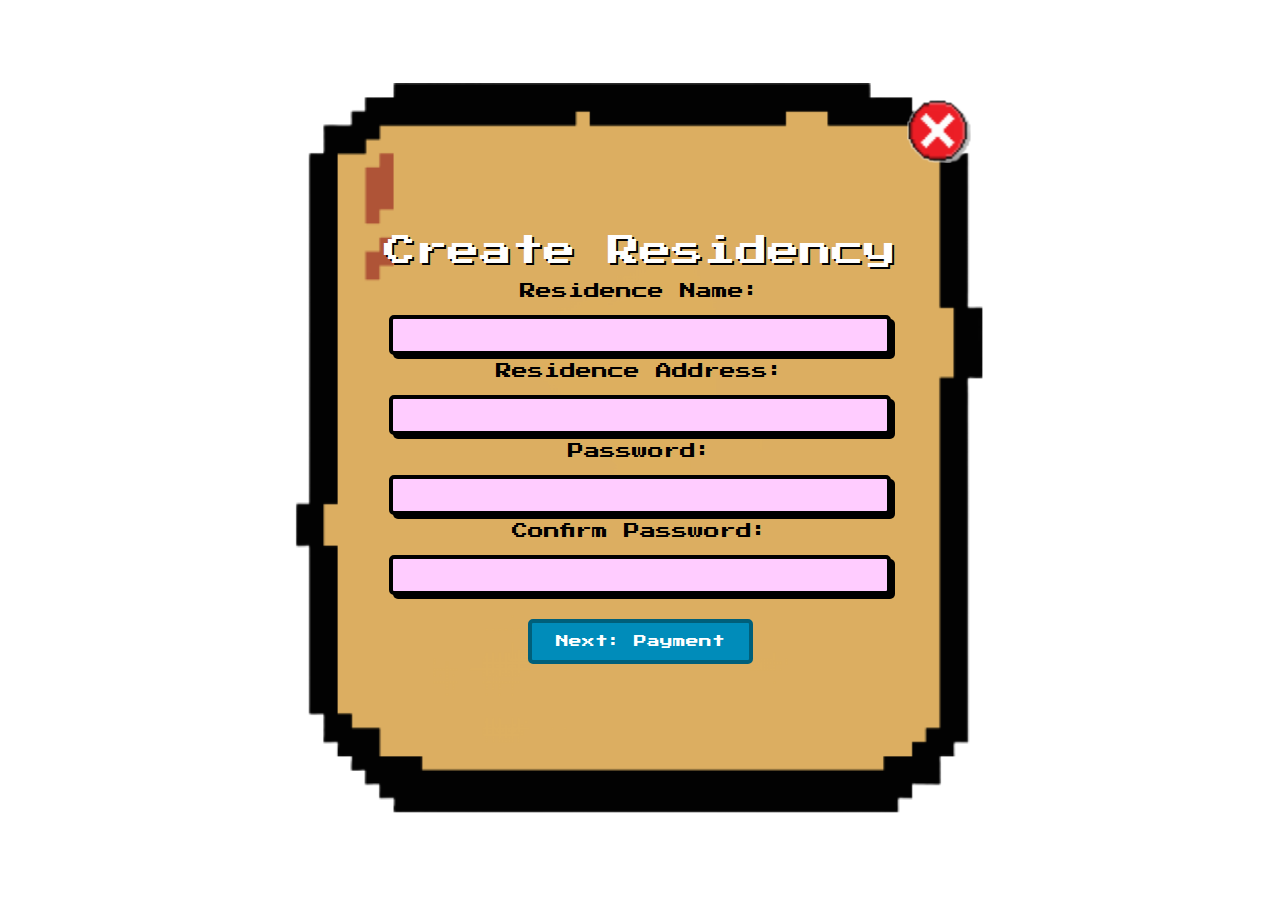
<file: create_residency.html>
<!DOCTYPE html>
<html lang="en">
<head>
    <meta charset="UTF-8">
    <meta name="viewport" content="width=device-width, initial-scale=1.0">
    <title>Create Residency</title>

    <!-- CSS -->
    <link rel="stylesheet" href="create_residency.css">
    <link href="https://fonts.googleapis.com/css2?family=Press+Start+2P&display=swap" rel="stylesheet">
</head>
<body>

    <div class="residency-container">
        <div class="residency-box">

            <!-- Close Button (X) -->
            <a href="/" class="close-btn" aria-label="Go back">
                <img src="images/backbutton.png" alt="Close" class="close-icon">
            </a>

            <!-- Step 1: Residency Creation Form -->
            <div id="step1">
                <div class="step-header">Create Residency</div>
                <form id="createResidencyForm" action="save_residency_session.php" method="POST">
                    <label for="residency_name">Residence Name:</label>
                    <input type="text" id="residency_name" name="residency_name" required>

                    <label for="residency_address">Residence Address:</label>
                    <input type="text" id="residency_address" name="residency_address" required>

                    <label for="residency_password">Password:</label>
                    <input type="password" id="residency_password" name="residency_password" required>

                    <label for="confirm_password">Confirm Password:</label>
                    <input type="password" id="confirm_password" name="confirm_password" required>

                    <!-- Redirect to Payment Page -->
                    <button type="submit" class="residency-btn">Next: Payment</button>
                </form>
            </div>

            <p id="error-message" style="color: red; display: none;"></p>

        </div>
    </div>

</body>
</html>
</file>
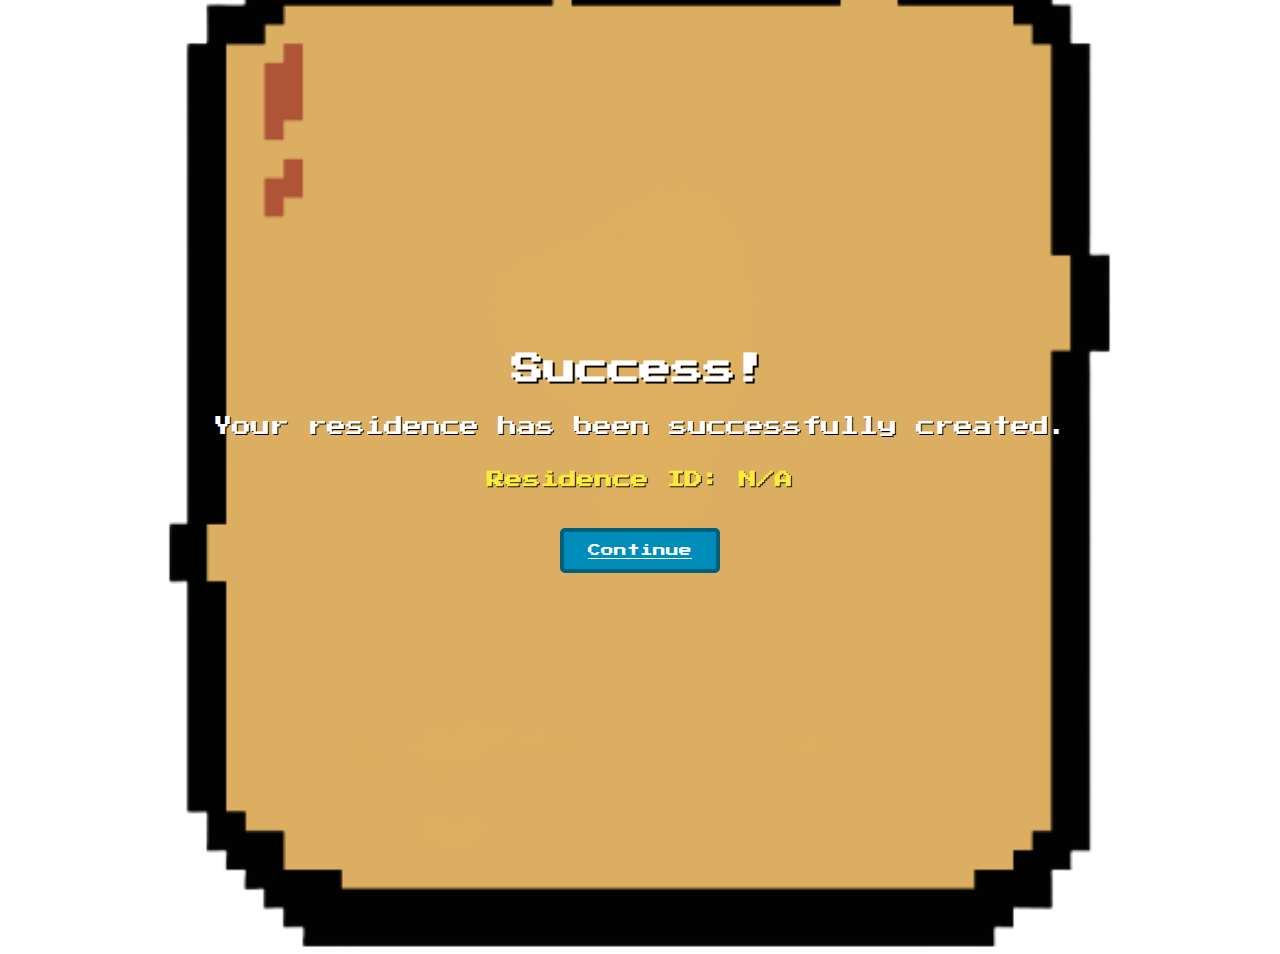
<file: create_success.html>
<!DOCTYPE html>
<html lang="en">
<head>
    <meta charset="UTF-8">
    <meta name="viewport" content="width=device-width, initial-scale=1.0">
    <title>Residence Created Successfully</title>
    <link rel="stylesheet" href="create_residency.css">
    <link href="https://fonts.googleapis.com/css2?family=Press+Start+2P&display=swap" rel="stylesheet">
</head>
<body>
    <div class="residency-container">
        <div class="residency-box">
            <!-- Success Message -->
            <h2 class="step-header">Success!</h2>
            <p class="success-message">Your residence has been successfully created.</p>
            
            <!-- Display Assigned Residence ID -->
            <p class="assigned-id">Residence ID: <span id="residenceId"></span></p>
            
            <!-- Continue Button -->
            <a href="/next-page.html" class="residency-btn">Continue</a>
        </div>
    </div>

    <!-- JavaScript to retrieve and display the residence ID -->
    <script>
        // Retrieve the residence ID from the URL
        const urlParams = new URLSearchParams(window.location.search);
        const residenceId = urlParams.get('residence_id');
        document.getElementById('residenceId').textContent = residenceId || 'N/A';
    </script>
</body>
</html>
</file>
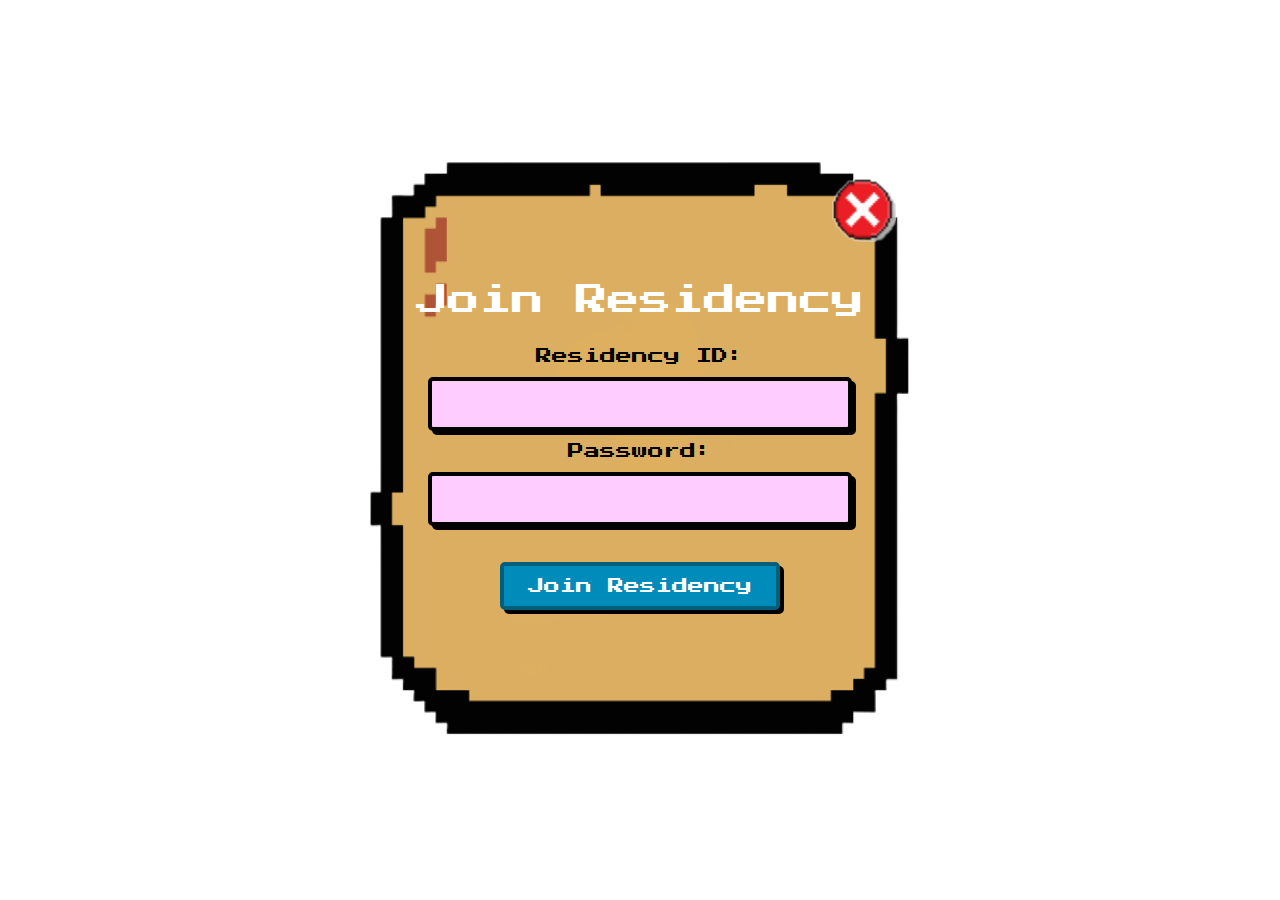
<file: join_residency.html>
<!DOCTYPE html>
<html lang="en">
<head>
    <meta charset="UTF-8">
    <meta name="viewport" content="width=device-width, initial-scale=1.0">
    <title>Join Residency</title>
    <link rel="stylesheet" href="join_residency.css">
    <link href="https://fonts.googleapis.com/css2?family=Press+Start+2P&display=swap" rel="stylesheet">
</head>
<body>
    <div class="residency-container">
        <div class="residency-box">
            <!-- X Button (image) -->
            <a href="/" class="close-btn" aria-label="Go back">
                <img src="images/backbutton.png" alt="Close" class="close-icon">
            </a>
            <div class="residency-header">
                <span>Join Residency</span>
            </div>
            <form id="joinForm">
                <label for="residency_id">Residency ID:</label>
                <input type="text" id="residency_id" name="residency_id" required>

                <label for="residency_password">Password:</label>
                <input type="password" id="residency_password" name="residency_password" required>

                <p id="error-message" style="color: red; display: none;"></p>
                <p id="message" style="color: green; display: none;"></p>

                <button type="submit" class="residency-btn">Join Residency</button>
            </form>
        </div>
    </div>

    <script src="join_residency.js"></script>
</body>
</html>
</file>
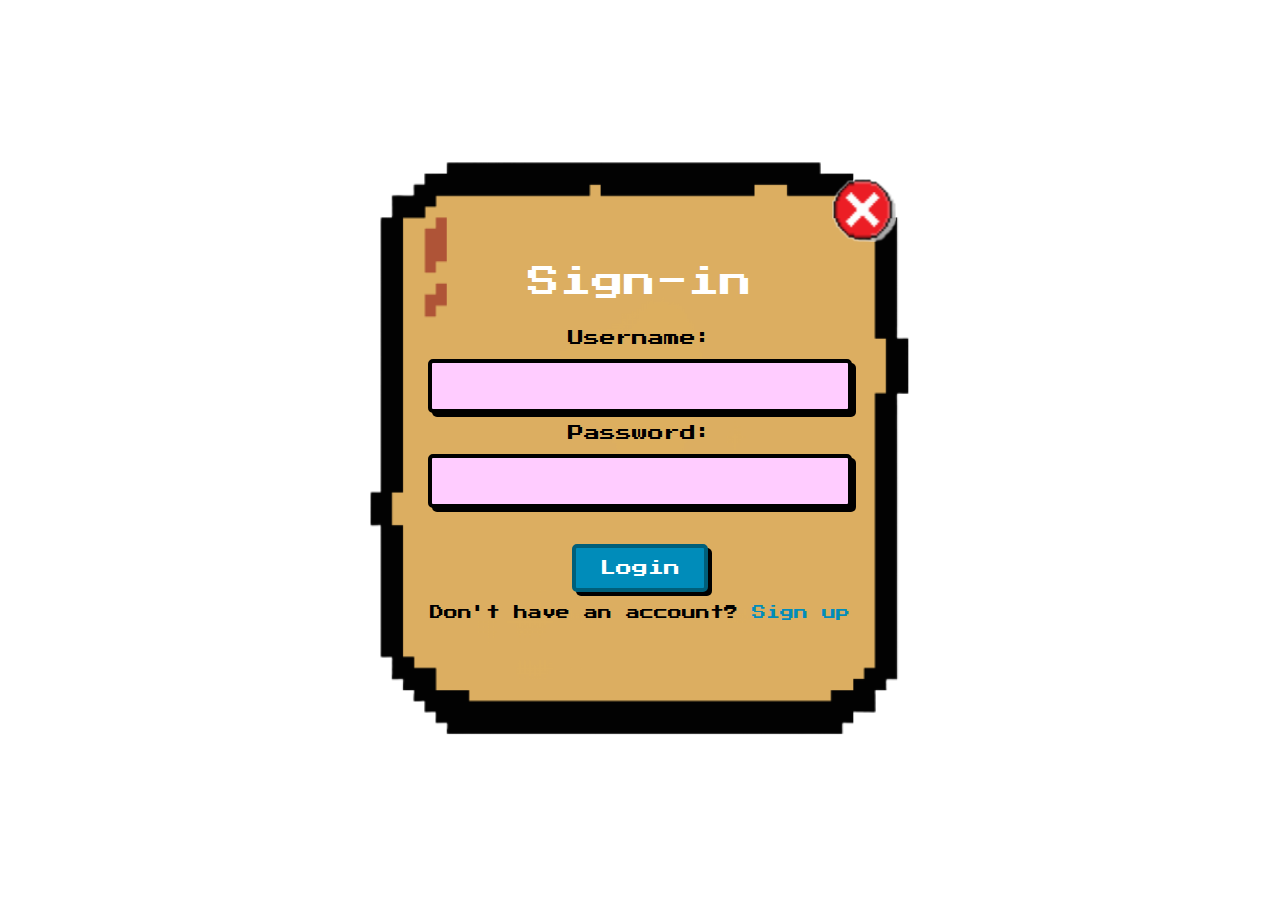
<file: login.html>
<!DOCTYPE html>
<html lang="en">
<head>
    <meta charset="UTF-8">
    <meta name="viewport" content="width=device-width, initial-scale=1.0">
    <meta http-equiv="Content-Security-Policy" content="script-src 'self';"> <!-- Updated CSP -->
    <title>Login - SplitWise</title>
    <link rel="stylesheet" href="login.css">
    <link href="https://fonts.googleapis.com/css2?family=Press+Start+2P&display=swap" rel="stylesheet">
</head>
<body>
    <div class="login-container">
        <div class="login-box">
            <!-- X Button (image) -->
            <a href="/" class="close-btn">
                <img src="images/backbutton.png" alt="Close" class="close-icon">
            </a>
            <div class="login-header">
                <span>Sign-in</span>
            </div>

            <!-- Form submission points to login_process.php -->
            <form id="loginForm">
                <label for="username">Username:</label>
                <input type="text" id="username" name="username" required>

                <label for="password">Password:</label>
                <input type="password" id="password" name="password" required>

                <!-- Error Notification Placeholder -->
                <p id="loginError" style="color: red; display: none;"></p>

                <button type="submit" class="login-btn">Login</button>
            </form>

            <p>Don't have an account? <a href="signup.html">Sign up</a></p>
        </div>
    </div>

    <!-- Link to the external JavaScript file -->
    <script src="login.js"></script>
</body>
</html>
</file>
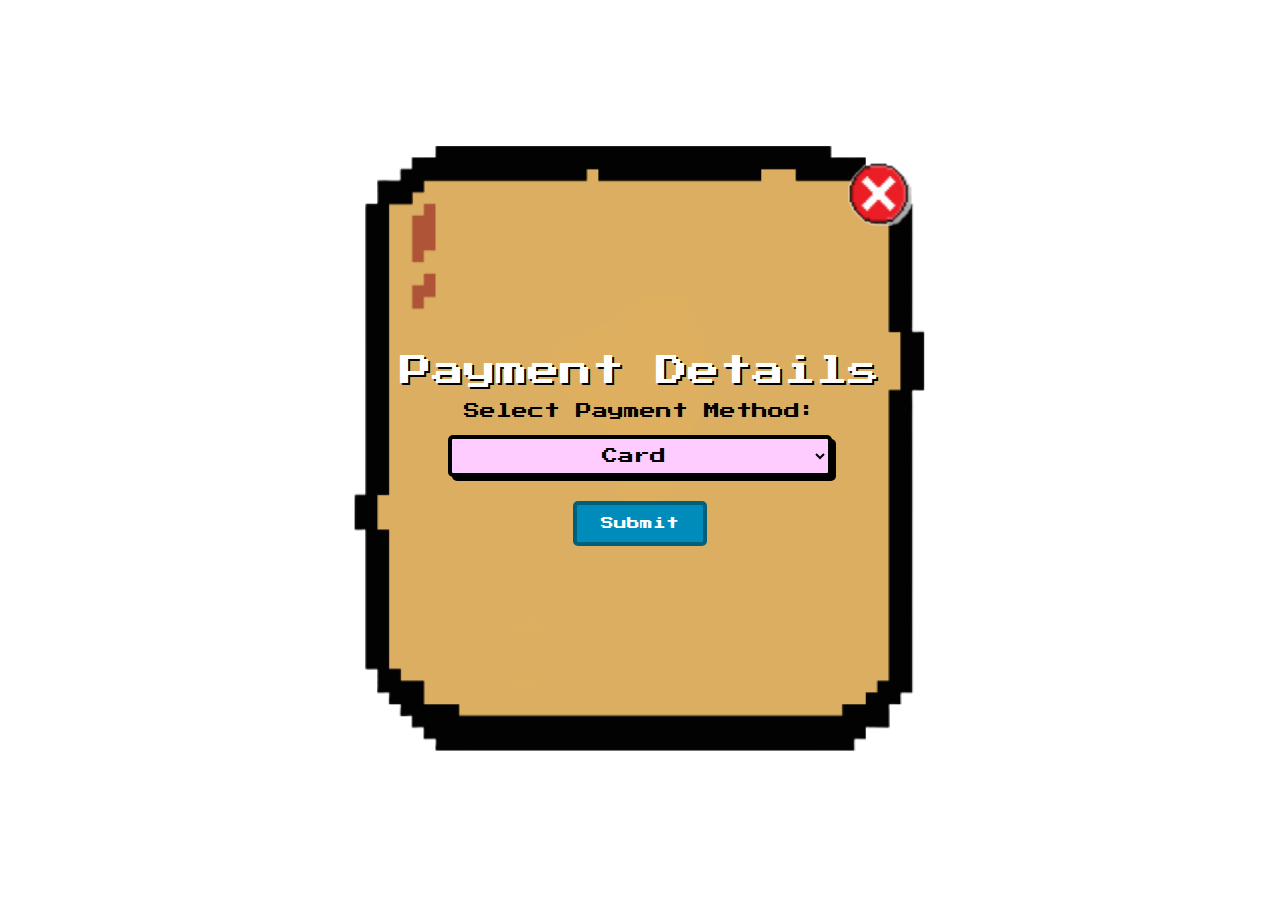
<file: payment_method.html>
<!DOCTYPE html>
<html lang="en">
<head>
    <meta charset="UTF-8">
    <meta name="viewport" content="width=device-width, initial-scale=1.0">
    <title>Payment Method</title>

    <!-- CSS -->
    <link rel="stylesheet" href="create_residency.css">
    <link href="https://fonts.googleapis.com/css2?family=Press+Start+2P&display=swap" rel="stylesheet">
</head>
<body>

    <div class="payment-container">
        <div class="residency-box">

            <!-- Close Button (X) -->
            <a href="/mjversion/create_residency.html" class="close-btn" aria-label="Go back">
                <img src="images/backbutton.png" alt="Close" class="close-icon">
            </a>

            <!-- Payment Method Form -->
            <div id="step2">
                <div class="step-header">Payment Details</div>
                <form id="paymentForm" action="create_residency.php" method="POST">
                    <label for="payment_method">Select Payment Method:</label>
                    <select id="payment_method" name="payment_method" required>
                        <option value="card">Card</option>
                        <option value="gcash">GCash</option>
                        <option value="paymaya">PayMaya</option>
                        <option value="paypal">PayPal</option>
                    </select>

                    <div id="paymentDetails"></div>

                    <button type="submit" class="payment-btn">Submit</button>
                </form>
            </div>

            <p id="error-message" style="color: red; display: none;"></p>

        </div>
    </div>

    <!-- JavaScript -->
    <script src="payment_method.js"></script>

</body>
</html>
</file>
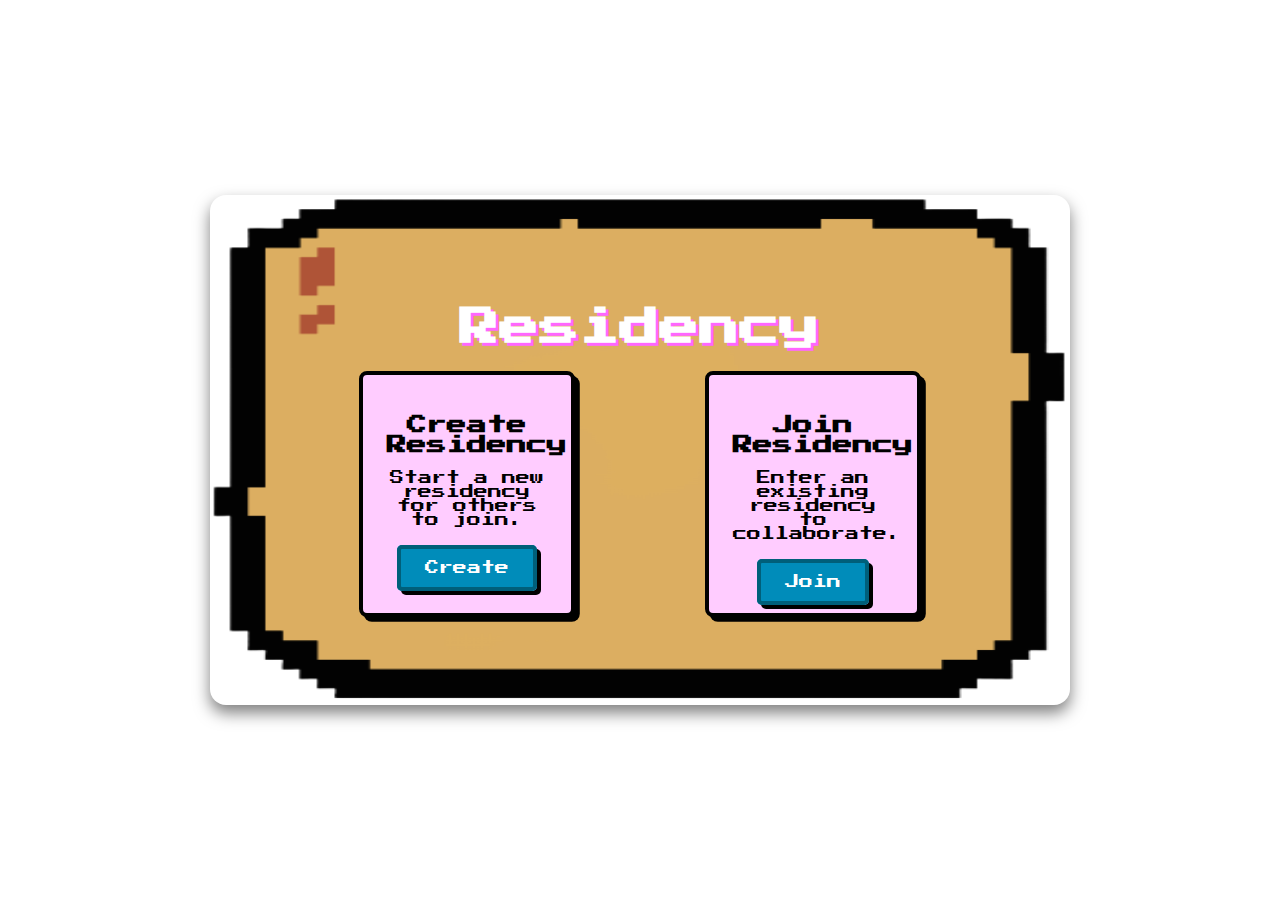
<file: residency.html>
<!DOCTYPE html>
<html lang="en">
<head>
    <meta charset="UTF-8">
    <meta name="viewport" content="width=device-width, initial-scale=1.0">
    <title>Retro residency</title>
    <link href="https://fonts.googleapis.com/css2?family=Press+Start+2P&display=swap" rel="stylesheet">
    <link rel="stylesheet" href="residency.css">
</head>
<body>
    <div class="residency-container">
        <!-- Title / Header -->
        <div class="residency-header">
            <h1>Residency</h1>
        </div>

        <!-- residency Menu Options -->
        <div class="residency-options">
            <div class="option-box" id="create-residency">
                <h2>Create Residency</h2>
                <p>Start a new residency for others to join.</p>
                <a href="create_residency.html" class="residency-btn">Create</a>
            </div>

            <div class="option-box" id="join-residency">
                <h2>Join Residency</h2>
                <p>Enter an existing residency to collaborate.</p>
                <a href="join_residency.html" class="residency-btn">Join</a>
            </div>
        </div>
    </div>
</body>
</html>
</file>
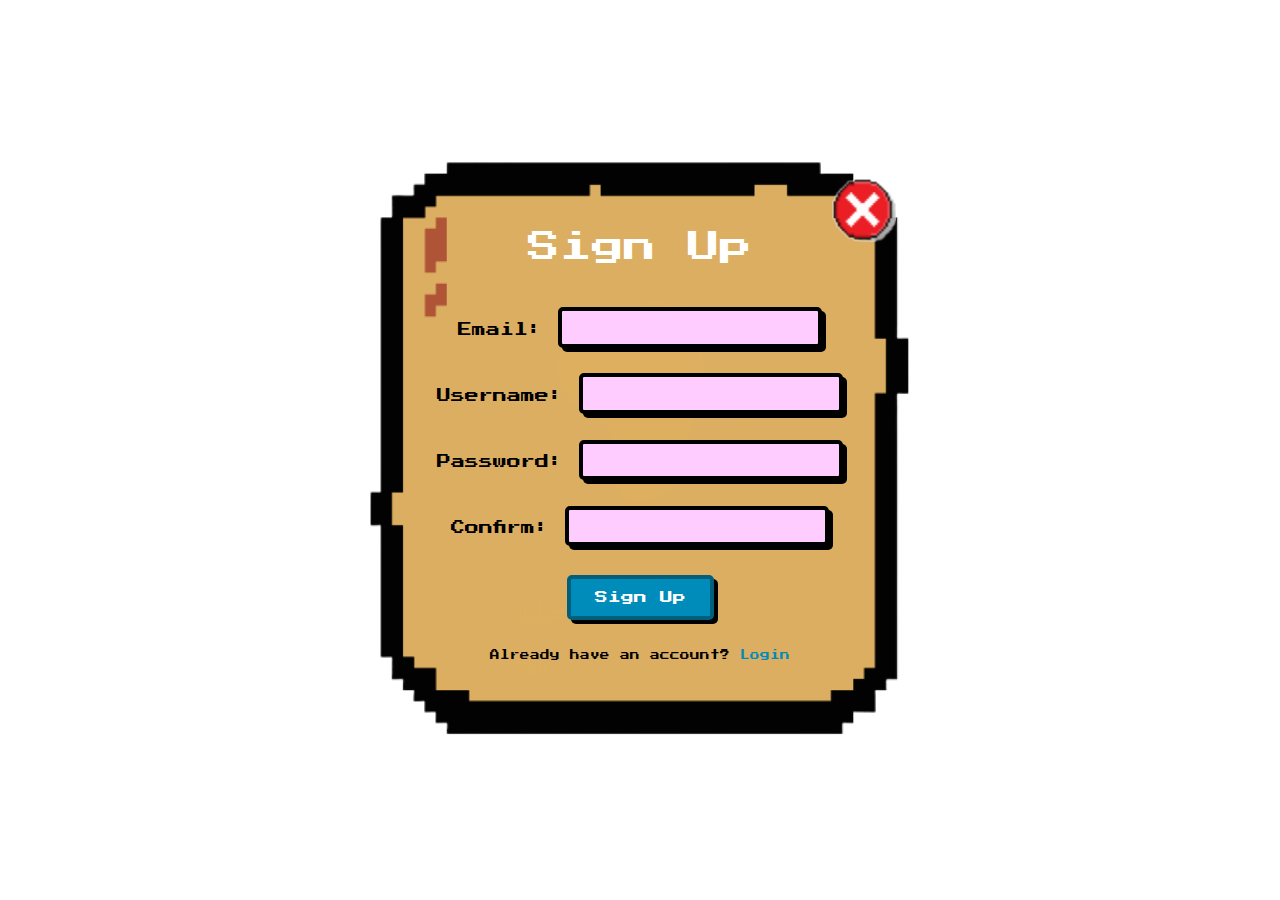
<file: signup.html>
<!DOCTYPE html>
<html lang="en">
<head>
    <meta charset="UTF-8">
    <meta name="viewport" content="width=device-width, initial-scale=1.0">
    <title>Sign Up - SplitWise</title>
    <link rel="stylesheet" href="signup.css">
    <link href="https://fonts.googleapis.com/css2?family=Press+Start+2P&display=swap" rel="stylesheet">
</head>
<body>

    <div class="signup-container">
        <div class="signup-box">
            <!-- X Button (image) -->
            <a href="/" class="close-btn" aria-label="Go back">
                <img src="images/backbutton.png" alt="Close" class="close-icon">
            </a>
            <div class="signup-header">
                <span>Sign Up</span>
            </div>
            <form id="signupForm" action="signup_process.php" method="POST">
                <label for="email">Email:</label>
                <input type="email" id="email" name="email" required>
                
                <label for="username">Username:</label>
                <input type="text" id="username" name="username" required>
                
                <label for="password">Password:</label>
                <input type="password" id="password" name="password" required>

                <label for="confirm_password">Confirm:</label>
                <input type="password" id="confirm_password" name="confirm_password" required>

                <!-- Error message will be inserted here -->
                <p id="error-message" style="color: red; display: none;"></p>

                <button type="submit" class="signup-btn">Sign Up</button>
            </form>
            <p>Already have an account? <a href="login.html">Login</a></p>
        </div>
    </div>

    <!-- External JavaScript for error handling and validation -->
    <script src="signup.js"></script>

</body>
</html>
</file>
<file: create_residency.css>
/* Full-Screen Background Image */
body {
    margin: 0;
    padding: 0;
    background-image: url('https://media3.giphy.com/media/v1.Y2lkPTc5MGI3NjExMzk0OXE5Mnp2OGI1OTdtdHFiYXVpb2M0ZHlqdGw5OGNsYnJpZDQzdSZlcD12MV9pbnRlcm5hbF9naWZfYnlfaWQmY3Q9Zw/1yld7nW3oQ2IyRubUm/giphy.webp');
    background-size: cover;
    background-position: center;
    height: 100vh;
    font-family: 'Press Start 2P', cursive;
    display: flex;
    justify-content: center;
    align-items: center;
}

/* Common Container Styles */
.residency-container, .payment-container {
    height: 100vh;
    display: flex;
    justify-content: center;
    align-items: center;
}

.residency-box {
    position: relative;
    background-image: url('images/loginbox.png');
    aspect-ratio: 15 / 16;
    text-align: center;
    background-size: cover;
    background-repeat: no-repeat;
    background-position: center;
    padding: 3rem;
    display: flex;
    flex-direction: column;
    justify-content: center;
    align-items: center;
    border-radius: 0.5rem;
}

/* Step Headers */
.step-header {
    font-size: 2rem;
    margin-bottom: 1rem;
    color: #fff;
    text-shadow: 2px 2px 0 #000;
}

/* Labels and Inputs */
label {
    display: block;
    text-align: center;
    margin-bottom: 0.5rem;
    font-size: 1rem;
    color: #000;
    font-family: 'Press Start 2P', cursive; /* Ensure labels use Player Start 2P font */
}

input[type="text"], input[type="password"], input[type="email"], select {
    width: 80%;
    margin: 0.5rem auto;
    padding: 0.5rem;
    font-size: 1rem;
    text-align: center;
    background-color: #ffccff;
    color: #000;
    border: 0.25rem solid #000;
    border-radius: 0.3125rem;
    box-shadow: 0.25rem 0.25rem 0 #000;
    outline: none;
    font-family: 'Press Start 2P', cursive; /* Inputs use Player Start 2P font */
}

/* Radio Buttons */
/* General alignment for radio buttons and labels */
input[type="radio"] {
    display: inline-block;
    vertical-align: middle;
    margin: 0 0.5rem 0 0; /* Adjust spacing between radio and label */
}

input[type="radio"] + label {
    display: inline-block;
    vertical-align: middle;
    font-family: 'Press Start 2P', cursive;
    font-size: 1rem;
    color: #000;
    margin: 0; /* Remove extra margin to ensure alignment */
}

/* Adjustments for smaller screens */





/* Buttons */
.residency-btn, .payment-btn {
    font-family: 'Press Start 2P', cursive; /* Ensure buttons use Player Start 2P font */
    background-color: #008CBA;
    padding: 0.75rem 1.5rem;
    border: 0.25rem solid #005f7a;
    color: white;
    cursor: pointer;
    margin-top: 1rem;
    transition: transform 0.1s ease;
    border-radius: 0.3125rem;
    font-size: 0.8rem;
}

.residency-btn:active, .payment-btn:active {
    transform: translate(2px, 2px);
}

/* Error Message Styling */
#error-message {
    color: red;
    margin-top: 1rem;
    display: none;
    font-size: 1rem;
    font-family: 'Press Start 2P', cursive; /* Ensure error message uses Player Start 2P font */
}

/* Close Button (X) */
.close-btn {
    position: absolute;
    top: 1rem;
    right: 1rem;
    cursor: pointer;
}

.close-icon {
    width: 4rem;
    height: 4rem;
}

.close-btn:hover .close-icon {
    filter: brightness(0.8);
}

/* Success Message Styling */
.success-message {
    font-size: 1.2rem;
    color: #fff;
    margin-top: 1rem;
    margin-bottom: 1rem;
    font-family: 'Press Start 2P', cursive;
    text-shadow: 1px 1px 0 #000;
}

/* Assigned Residence ID Styling */
.assigned-id {
    font-size: 1.1rem;
    color: #ffeb3b;
    font-weight: bold;
    text-shadow: 1px 1px 0 #000;
    margin-bottom: 1.5rem;
}


/* Media Queries for Responsiveness */
@media (max-width: 768px) {
    input[type="radio"] + label {
        font-size: 0.9rem;
    }
    .step-header {
        font-size: 1.75rem;
    }
    .close-icon {
        width: 3rem;
        height: 3rem;
    }

    input, select {
        font-size: 1rem;
    }

    .residency-btn, .payment-btn {
        font-size: 1rem;
    }
}

@media (max-width: 467px) {
    .step-header {
        font-size: 1.2rem;
    }
    .close-icon {
        width: 2rem;
        height: 2rem;
    }
    label{
        font-size: 0.8rem
    }
    input, select {
        font-size: 0.8rem;
    }
    input[type="radio"] + label {
        font-size: 0.8rem;
    }

    .residency-btn, .payment-btn {
        font-size: 0.6rem;
    }
}
</file>
<file: join_residency.css>
/* Full-Screen Background Image */
body {
    margin: 0;
    padding: 0;
    background-image: url('https://media3.giphy.com/media/v1.Y2lkPTc5MGI3NjExMzk0OXE5Mnp2OGI1OTdtdHFiYXVpb2M0ZHlqdGw5OGNsYnJpZDQzdSZlcD12MV9pbnRlcm5hbF9naWZfYnlfaWQmY3Q9Zw/1yld7nW3oQ2IyRubUm/giphy.webp');
    background-size: cover;
    background-position: center;
    height: 100vh;
    font-family: 'Press Start 2P', cursive;
    display: flex;
    justify-content: center;
    align-items: center;
}

/* Residency Container */
.residency-container {
    height: 100vh;
    display: flex;
    justify-content: center;
    align-items: center;
}

/* Residency Box */
.residency-box {
    position: relative;
    background-image: url('images/loginbox.png');
    width: 30rem;
    max-width: 90vw;
    aspect-ratio: 15 / 16;
    text-align: center;
    background-size: cover;
    background-repeat: no-repeat;
    background-position: center;
    padding: 2rem;
    display: flex;
    flex-direction: column;
    justify-content: center;
    align-items: center;
}

/* Close Button (X) */
.close-btn {
    position: absolute;
    top: 1rem;
    right: 1rem;
    cursor: pointer;
}

.close-icon {
    width: 4rem;
    height: 4rem;
    display: block;
}

.close-btn:hover .close-icon {
    filter: brightness(0.8);
}

/* Residency Header */
.residency-header {
    font-size: 2rem;
    margin-bottom: 2rem;
    color: #fff;
}

/* Input Fields */
input[type="text"], input[type="password"] {
    width: 80%;
    height: 5%;
    padding: 1rem;
    margin: 0.8rem 0;
    border: 0.25rem solid #000;
    background-color: #ffccff;
    color: #000;
    font-family: 'Press Start 2P', cursive;
    font-size: 1rem;
    box-shadow: 0.25rem 0.25rem 0 #000;
    border-radius: 0.3125rem;
}

/* Join Residency Button */
.residency-btn {
    font-family: 'Press Start 2P', sans-serif;
    background-color: #008CBA;
    padding: 0.75rem 1.5rem;
    border: 0.25rem solid #005f7a;
    color: white;
    cursor: pointer;
    box-shadow: 0.25rem 0.25rem 0 #000;
    transition: all 0.1s ease;
    border-radius: 0.3125rem;
    margin-top: 1.5rem;
    font-size: 1rem;
}

/* Error and Success Messages */
#error-message, #message {
    font-size: 1rem;
    color: red;
    margin-top: 0.5rem;
}

/* Media Queries for Responsiveness */
@media (max-width: 768px) {
    .residency-header {
        font-size: 1.75rem;
    }

    input[type="text"], input[type="password"] {
        font-size: 1rem;
    }

    .residency-btn {
        font-size: 1rem;
    }
}

@media (max-width: 520px) {
    .residency-header {
        margin-bottom: 1rem;
        font-size: 1.5rem;
    }

    input[type="text"], input[type="password"] {
        font-size: 0.875rem;
    }

    .residency-btn {
        margin-top: 0.1rem;
        font-size: 0.875rem;
    }

    #error-message, #message {
        font-size: 0.875rem;
    }
}
</file>
<file: login.css>
/* Full-Screen Background Image */
body {
    margin: 0;
    padding: 0;
    background-image: url('https://media3.giphy.com/media/v1.Y2lkPTc5MGI3NjExMzk0OXE5Mnp2OGI1OTdtdHFiYXVpb2M0ZHlqdGw5OGNsYnJpZDQzdSZlcD12MV9pbnRlcm5hbF9naWZfYnlfaWQmY3Q9Zw/1yld7nW3oQ2IyRubUm/giphy.webp');
    background-size: cover;
    background-position: center;
    height: 100vh;
    font-family: 'Press Start 2P', cursive;
    display: flex;
    justify-content: center;
    align-items: center;
}

/* Login Page */
.login-container {
    height: 100vh;
    display: flex;
    justify-content: center;
    align-items: center;
}

.login-box {
    position: relative; /* Make this relative so the close button can be positioned */
    background-image: url('images/loginbox.png'); /* Your login box background image */
    width: 30rem;
    max-width: 90vw;
    height: auto; /* Allow height to adjust based on content */
    aspect-ratio: 15 / 16; /* Aspect ratio of the box */
    text-align: center;
    background-size: cover; /* Stretch the image to cover the login box */
    background-repeat: no-repeat; /* Prevents the image from repeating */
    background-position: center; /* Centers the image within the box */
    padding: 2rem;
    display: flex;
    flex-direction: column;
    justify-content: center;
    align-items: center;
}

/* X Button (close) */
.close-btn {
    position: absolute;
    top: 1rem; /* Adjust position from the top */
    right: 1rem; /* Adjust position from the right */
    cursor: pointer;
}

.close-icon {
    width: 4rem; /* Adjust the size of the close icon */
    height: 4rem;
    display: block;
}

.close-btn:hover .close-icon {
    filter: brightness(0.8); /* Darken the icon on hover */
}

.login-header {
    font-size: 2rem;
    margin-bottom: 2rem;
    color: #fff;
}

input[type="text"], input[type="password"] {
    width: 80%;
    height: 5%;
    padding: 1rem;
    margin: 0.8rem 0;
    border: 0.25rem solid #000;
    background-color: #ffccff;
    color: #000;
    font-family: 'Press Start 2P', cursive;
    font-size: 1rem;
    box-shadow: 0.25rem 0.25rem 0 #000;
    border-radius: 0.3125rem;
}

.login-btn {
    font-family: 'Press Start 2P', sans-serif;
    background-color: #008CBA;
    padding: 0.75rem 1.5rem;
    border: 0.25rem solid #005f7a;
    color: white;
    cursor: pointer;
    box-shadow: 0.25rem 0.25rem 0 #000;
    transition: all 0.1s ease;
    border-radius: 0.3125rem;
    margin-top: 1.5rem;
    font-size: 1rem;
}

.login-box p {
    font-size: 0.875rem;
    color: #000;
    margin-top: 0.5rem;
}

.login-box a {
    color: #008CBA;
    text-decoration: none;
    font-size: 0.875rem;
}

/* Media Queries for Responsiveness */
@media (max-width: 768px) {
    .login-header {
        font-size: 1.75rem;
    }

    input[type="text"], input[type="password"] {
        font-size: 1rem;
    }

    .login-btn {
        font-size: 1rem;
    }

    .login-box p,
    .login-box a {
        font-size: 0.75rem;
    }
}

@media (max-width: 520px) {
    .login-header {
        margin-bottom: 1rem;
        font-size: 1.5rem;
    }

    input[type="text"], input[type="password"] {
        font-size: 0.875rem;
    }

    .login-btn {
        margin-top: 0.1rem;
        font-size: 0.875rem;
    }

    .login-box p,
    .login-box a {
        font-size: 0.625rem;
        margin-bottom: 2rem;
    }
}
</file>
<file: residency.css>
/* Full-Screen Background */
body {
    margin: 0;
    padding: 0;
    height: 100vh;
    background-image: url('https://media3.giphy.com/media/v1.Y2lkPTc5MGI3NjExMzk0OXE5Mnp2OGI1OTdtdHFiYXVpb2M0ZHlqdGw5OGNsYnJpZDQzdSZlcD12MV9pbnRlcm5hbF9naWZfYnlfaWQmY3Q9Zw/1yld7nW3oQ2IyRubUm/giphy.webp');
    background-size: cover;
    background-position: center;
    display: flex;
    justify-content: center;
    align-items: center;
    font-family: 'Press Start 2P', cursive;
}

/* Residency Container with stretched background image */
.residency-container {
    width: 90%; /* Make the container width more flexible */
    max-width: 700px; /* Restrict the max width for larger screens */
    text-align: center;
    background-image: url('images/loginbox.png'); /* Set your login box image here */
    background-size: 100% 100%;
    background-position: center;
    padding: 5rem;
    border-radius: 1rem;
    box-shadow: 0 0.5rem 1rem rgba(0, 0, 0, 0.5);
    margin: 1rem; /* Add some margin to prevent cutting off on small screens */
}

/* Residency Header */
.residency-header h1 {
    color: #fff;
    font-size: 2.5rem; /* Adjust font size to be fluid */
    margin-top: 2rem;
    margin-bottom: 0.5rem;
    text-shadow: 3px 3px #ff66ff;
}

/* Residency Menu Options */
.residency-options {
    display: flex;
    justify-content: space-around; /* Space options evenly */
    flex-wrap: wrap;
    gap: 0.5rem; /* Adjust gap between boxes */
    margin-top: 1rem;
    padding: 0.5rem;
}

/* Option Box (for Create and Join) */
.option-box {
    background-color: #ffccff;
    border: 0.25rem solid #000;
    padding: 1.5rem;
    width: 10rem; /* Reduce box width for small screens */
    text-align: center;
    border-radius: 0.5rem;
    box-shadow: 0.3rem 0.3rem 0 #000;
    transition: transform 0.2s, box-shadow 0.2s;
}

.option-box:hover {
    transform: translateY(-0.5rem);
    box-shadow: 0.5rem 0.5rem 0 #000;
}

/* Option Box Headings */
.option-box h2 {
    font-size: 1.25rem;
    margin-bottom: 1rem;
    color: #000;
}

/* Option Box Paragraph */
.option-box p {
    font-size: 0.875rem;
    color: #000;
    margin-bottom: 2rem;
}

/* Buttons */
.residency-btn {
    font-family: 'Press Start 2P', cursive;
    background-color: #008CBA;
    padding: 0.75rem 1.5rem;
    border: 0.25rem solid #005f7a;
    color: white;
    cursor: pointer;
    box-shadow: 0.25rem 0.25rem 0 #000;
    transition: all 0.2s ease;
    border-radius: 0.3125rem;
    font-size: 0.875rem;
    text-decoration: none;
    
}

.residency-btn:hover {
    background-color: #005f7a;
    box-shadow: 0.35rem 0.35rem 0 #000;
}

/* Media Queries for Responsiveness */
@media (max-width: 768px) {
    .option-box {
        width: 70%; /* Wider box for medium screens */
        margin-bottom: 1rem;
    }

    .residency-header h1 {
        font-size: 2rem; /* Adjust header size for medium screens */
    }

    .residency-btn {
        padding: 0.5rem 1.25rem;
        font-size: 0.75rem;
    }
}

@media (max-width: 520px) {
    .option-box {
        width: 90%; /* Full width box for small screens */
    }

    .residency-header h1 {
        font-size: 1.75rem; /* Smaller font size for very small screens */
    }

    .option-box h2 {
        font-size: 1rem;
    }

    .residency-btn {
        font-size: 0.75rem;
        padding: 0.5rem 1rem;
    }
}
</file>
<file: signup.css>
/* Full-Screen Background Image */
body {
    margin: 0;
    padding: 0;
    background-image: url('https://media3.giphy.com/media/v1.Y2lkPTc5MGI3NjExMzk0OXE5Mnp2OGI1OTdtdHFiYXVpb2M0ZHlqdGw5OGNsYnJpZDQzdSZlcD12MV9pbnRlcm5hbF9naWZfYnlfaWQmY3Q9Zw/1yld7nW3oQ2IyRubUm/giphy.webp');
    background-size: cover;
    background-position: center;
    height: 100vh; /* Full height of the viewport */
    font-family: 'Press Start 2P', cursive; /* Pixel-style font */
    display: flex;
    justify-content: center;
    align-items: center;
}

label {
    font-size: 0.875rem; /* Smaller font size for labels */
    font-family: 'Press Start 2P', cursive; /* Keep the same font-family */
    color: #000; /* Color of the label text */
}

/* Sign-up Page */
.signup-container {
    height: 100vh;
    display: flex;
    justify-content: center;
    align-items: center;
}

.signup-box {
    position: relative; /* Make this relative so the close button can be positioned */
    background-image: url('images/loginbox.png'); /* Your login box background image */
    width: 30rem;
    max-width: 90vw;
    height: auto; /* Allow height to adjust based on content */
    aspect-ratio: 15 / 16; /* Aspect ratio of the box */
    text-align: center;
    background-size: cover; /* Stretch the image to cover the login box */
    background-repeat: no-repeat; /* Prevents the image from repeating */
    background-position: center; /* Centers the image within the box */
    padding: 2rem;
    display: flex;
    flex-direction: column;
    justify-content: center;
    align-items: center;
}

.signup-header {
    margin-top: 0;
    font-size: 2rem; /* Use rem for consistent scaling */
    margin-bottom: 2rem; /* Space below header */
    color: #fff; /* Make header color white for contrast */
}

input[type="email"], input[type="text"], input[type="password"] {
    width: 50%;
    height: 5%;
    padding: 0.5rem;
    margin: 0.8rem 0;
    border: 0.25rem solid #000;
    background-color: #ffccff;
    color: #000;
    font-family: 'Press Start 2P', cursive;
    font-size: 1.1rem;
    box-shadow: 0.25rem 0.25rem 0 #000;
    border-radius: 0.3125rem;
}

.signup-btn {
    font-family: 'Press Start 2P', sans-serif;
    background-color: #008CBA; /* Button color */
    padding: 0.75rem 1.5rem; /* Use rem for button padding */
    border: 0.25rem solid #005f7a; /* Border styling */
    color: white; /* Text color for button */
    cursor: pointer; /* Pointer on hover */
    box-shadow: 0.25rem 0.25rem 0 #000; /* Button shadow */
    transition: all 0.1s ease; /* Transition for hover effects */
    border-radius: 0.3125rem; /* Rounded button */
    margin-top: 1rem; /* Space above button */
    font-size: 0.8rem; /* Use rem for button font size */
}

.signup-box p {
    font-size: 0.6rem; /* Use rem for small text */
    color: #000; /* Text color */
    margin-top: 1.5rem; /* Space above paragraph */
}

.signup-box a {
    color: #008CBA; /* Link color */
    text-decoration: none; /* Remove underline */
    font-size: 0.6rem; /* Use rem for links */
}

/* Close Button (X) */
/* X Button (close) */
.close-btn {
    position: absolute;
    top: 1rem; /* Adjust position from the top */
    right: 1rem; /* Adjust position from the right */
    cursor: pointer;
}

.close-icon {
    width: 4rem; /* Adjust the size of the close icon */
    height: 4rem;
    display: block;
}

.close-btn:hover .close-icon {
    filter: brightness(0.8); /* Darken the icon on hover */
}

/* Media Queries for Responsiveness */

/* For tablets and smaller screens */
@media (max-width: 768px) {
    .signup-header {
        font-size: 1.75rem; /* Adjust header font size for tablets */
    }

    input[type="email"], input[type="text"], input[type="password"] {
        font-size: 1rem; /* Maintain input font size */
    }

    .signup-btn {
        font-size: 1rem; /* Adjust button font size */
    }

    .signup-box p,
    .signup-box a {
        font-size: 0.75rem; /* Smaller text for links and paragraphs */
    }
}

/* For mobile devices */
@media (max-width: 467px) {
    label {
        font-size: 0.6rem; /* Smaller font size for labels */
        font-family: 'Press Start 2P', cursive; /* Keep the same font-family */
        color: #000; /* Color of the label text */
    }
    .signup-header {
        margin-bottom: 0.5rem; /* Add space below header */
        font-size: 1.4rem; /* Smaller header font for mobile */
    }

    input[type="email"], input[type="text"], input[type="password"] {
        font-size: 0.8rem; /* Smaller input font size */
        margin: 0.6rem 0;
        padding: 0.3;
    }

    .signup-btn {
        margin-top: 0.5rem;
        font-size: 0.6rem; /* Smaller button font size */
        padding: 0.3rem 0.75rem;
    }

    .signup-box p,
    .signup-box a {
        margin-top: 2rem;
        font-size: 0.5rem; /* Maintain smaller text for links and paragraphs */
        margin-bottom: 1rem; /* Space below paragraph */
    }
}
</file>
